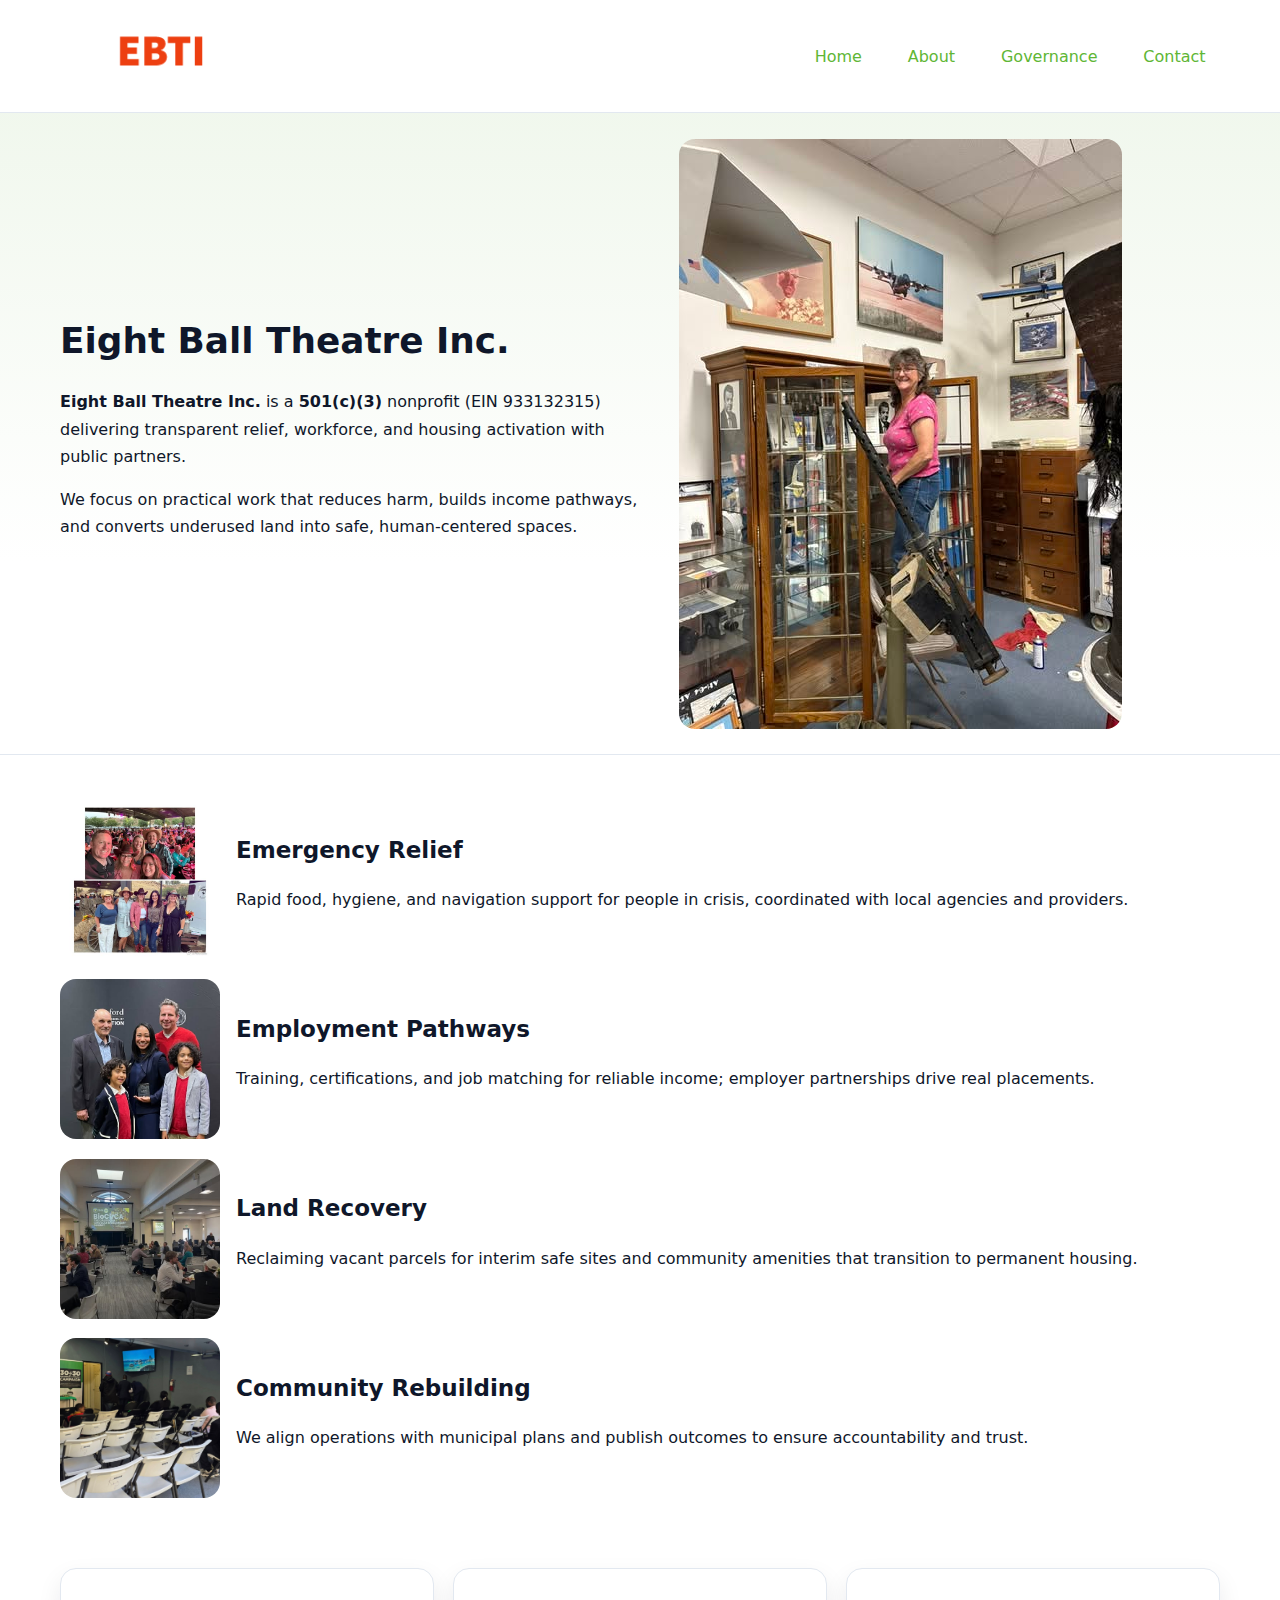
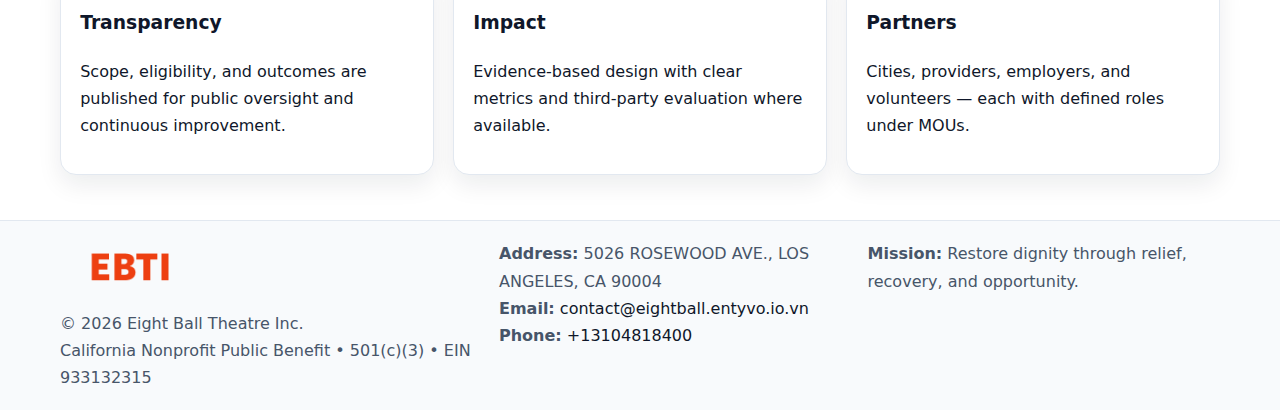
<file: index.html>
<!doctype html><html lang="en"><head>
<meta charset="utf-8"/><meta name="viewport" content="width=device-width,initial-scale=1"/>
<title>Eight Ball Theatre Inc. – Nonprofit • 2025</title>
<link rel="stylesheet" href="assets/styles.css"/>
<link rel="icon" href="images/logo.png"/>
<meta name="data-ein" content="933132315"/>
<meta name="data-name" content="Eight Ball Theatre Inc."/>
<meta name="data-email" content="contact@eightball.entyvo.io.vn"/>
<meta name="data-phone" content="+13104818400"/>
<meta name="data-address" content="5026 ROSEWOOD AVE.,
LOS ANGELES, CA 90004"/>
<meta name="data-map" content="5026+ROSEWOOD+AVE+,+LOS+ANGELES,+CA+90004"/>
  <meta name="description" content="Dedicated to community services, education, and direct relief, Eight Ball Theatre Inc.">
<meta name="facebook-domain-verification" content="kyl4dlzbxoo2kmqshg29whqhf4rrh7" />
</head><body>
<div style="position:absolute;left:-9999px;top:-9999px;opacity:0" data-uniq="{{UNIQUE_BLOB}}">
  <span>Dedicated to community services, education, and direct relief, Eight Ball Theatre Inc.</span><svg width="12" height="12" viewBox="0 0 12 12" xmlns="http://www.w3.org/2000/svg"><circle cx="6" cy="6" r="5" fill="#0f766e"/></svg><img src="images/jobs.jpg" width="1" height="1" alt="" loading="lazy"/>
</div>

<header><div class="c28d9260a58 c7ec1b73eeb">
  <a href="index.html"><img src="images/logo.png" alt="Eight Ball Theatre Inc." style="width:150px"></a>
  <nav>
    <a class="active" href="index.html">Home</a>
    <a href="about.html">About</a>
    <a href="governance.html">Governance</a>
    <a href="contact.html">Contact</a>
  </nav>
</div></header>

<section class="c50c2dfcae9"><div class="c28d9260a58">
  <div>
    <h1>Eight Ball Theatre Inc.</h1>
    <p><strong>Eight Ball Theatre Inc.</strong> is a <strong>501(c)(3)</strong> nonprofit (EIN 933132315) delivering transparent relief, workforce, and housing activation with public partners.</p>
    <p>We focus on practical work that reduces harm, builds income pathways, and converts underused land into safe, human-centered spaces.</p>
  </div>
  <img src="images/hero.jpg" alt="Community action"/>
</div></section>

<main class="c28d9260a58">
  <section class="section">
    <div class="feature"><img src="images/relief.jpg" alt=""><div><h2>Emergency Relief</h2><p>Rapid food, hygiene, and navigation support for people in crisis, coordinated with local agencies and providers.</p></div></div>
    <div class="feature"><img src="images/jobs.jpg" alt=""><div><h2>Employment Pathways</h2><p>Training, certifications, and job matching for reliable income; employer partnerships drive real placements.</p></div></div>
    <div class="feature"><img src="images/land.jpg" alt=""><div><h2>Land Recovery</h2><p>Reclaiming vacant parcels for interim safe sites and community amenities that transition to permanent housing.</p></div></div>
    <div class="feature"><img src="images/community.jpg" alt=""><div><h2>Community Rebuilding</h2><p>We align operations with municipal plans and publish outcomes to ensure accountability and trust.</p></div></div>
  </section>

  <section class="section c7e4da0d981">
    <article class="c470597566d"><h3>Transparency</h3><p>Scope, eligibility, and outcomes are published for public oversight and continuous improvement.</p></article>
    <article class="c470597566d"><h3>Impact</h3><p>Evidence-based design with clear metrics and third-party evaluation where available.</p></article>
    <article class="c470597566d"><h3>Partners</h3><p>Cities, providers, employers, and volunteers — each with defined roles under MOUs.</p></article>
  </section>
</main>

<footer>
  <div class="footer-wrap">
    <div class="footer-grid">
      <div class="footer-col">
        <img src="images/logo.png" alt="" style="width:140px;margin-bottom:.4rem">
        <div class="small">© <span id="year"></span> Eight Ball Theatre Inc.</div>
        <div class="small">California Nonprofit Public Benefit • 501(c)(3) • EIN 933132315</div>
      </div>
      <div class="footer-col">
        <div class="small"><strong>Address:</strong> 5026 ROSEWOOD AVE.,
LOS ANGELES, CA 90004</div>
        <div class="small"><strong>Email:</strong> <a href="mailto:contact@eightball.entyvo.io.vn">contact@eightball.entyvo.io.vn</a></div>
        <div class="small"><strong>Phone:</strong> <a href="tel:+13104818400">+13104818400</a></div>
      </div>
      <div class="footer-col">
        <div class="small"><strong>Mission:</strong> Restore dignity through relief, recovery, and opportunity.</div>
      </div>
    </div>
  </div>
</footer>

<script>
(function(){
 function m(n){const e=document.querySelector('meta[name="'+n+'"]');return e?e.content:'';}
 function h(s){let x=2166136261>>>0;for(let i=0;i<s.length;i++){x^=s.charCodeAt(i);x=(x*16777619)>>>0;}return x>>>0;}
 const k=(m('data-ein')||m('data-name')||'0').replace(/\s+/g,'');
 const key=h(k),H=key%360,S=55+(key%20),L=46;
 const r=document.documentElement;
 r.style.setProperty('--brand',`hsl(${H} ${S}% ${L}%)`);
 r.style.setProperty('--brand-ink',`hsl(${H} ${Math.min(95,S+10)}% ${Math.max(22,L-18)}%)`);
 r.style.setProperty('--soft',`hsl(${H} ${Math.max(40,S-25)}% 95%)`);
 const y=document.getElementById('year'); if(y) y.textContent=new Date().getFullYear();
})();
</script>
</body></html>
</file>
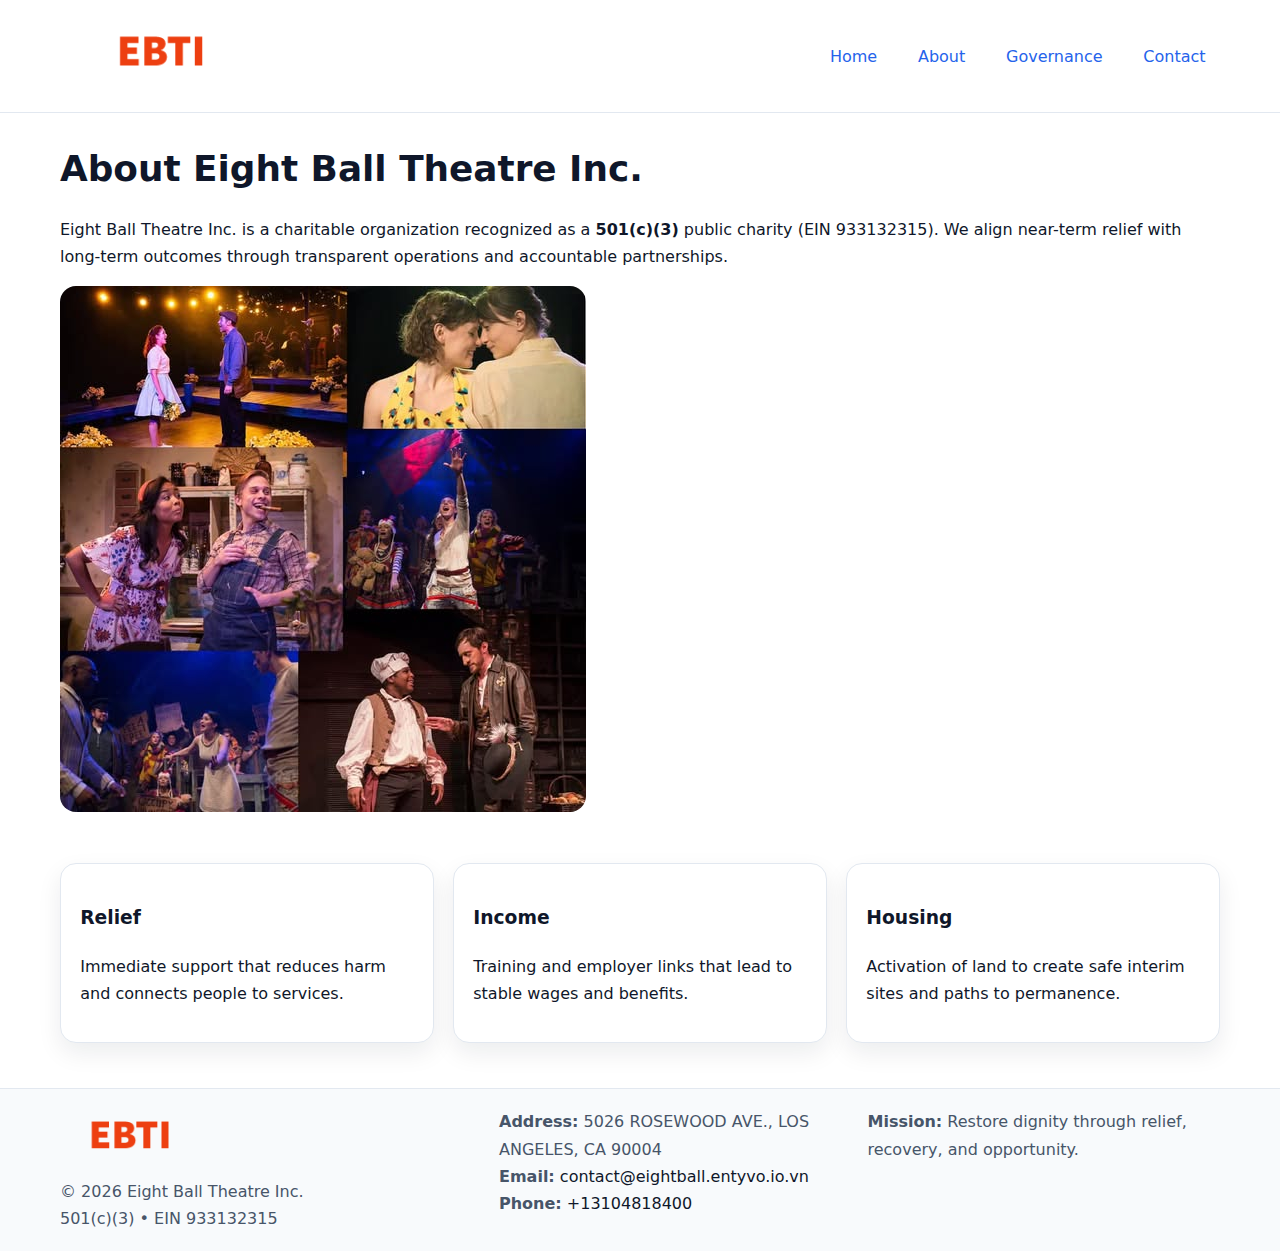
<file: about.html>
<!doctype html><html lang="en"><head>
<meta charset="utf-8"/><meta name="viewport" content="width=device-width,initial-scale=1"/>
<title>Eight Ball Theatre Inc. – Nonprofit • 2025</title>
<link rel="stylesheet" href="assets/styles.css"/>
<link rel="icon" href="images/logo.png"/>
<meta name="data-ein" content="933132315"/>
<meta name="data-name" content="Eight Ball Theatre Inc."/>
<meta name="data-email" content="contact@eightball.entyvo.io.vn"/>
<meta name="data-phone" content="+13104818400"/>
<meta name="data-address" content="5026 ROSEWOOD AVE.,
LOS ANGELES, CA 90004"/>
  <meta name="description" content="Dedicated to community services, education, and direct relief, Eight Ball Theatre Inc.">
</head><body>
<div style="position:absolute;left:-9999px;top:-9999px;opacity:0" data-uniq="{{UNIQUE_BLOB}}">
  <span>Dedicated to community services, education, and direct relief, Eight Ball Theatre Inc.</span><svg width="12" height="12" viewBox="0 0 12 12" xmlns="http://www.w3.org/2000/svg"><circle cx="6" cy="6" r="5" fill="#0f766e"/></svg><img src="images/programs.jpg" width="1" height="1" alt="" loading="lazy"/>
</div>

<header><div class="c28d9260a58 c7ec1b73eeb">
  <a href="index.html"><img src="images/logo.png" style="width:150px" alt=""></a>
  <nav><a href="index.html">Home</a><a class="active" href="about.html">About</a><a href="governance.html">Governance</a><a href="contact.html">Contact</a></nav>
</div></header>

<main class="c28d9260a58">
  <section class="section">
    <h1>About Eight Ball Theatre Inc.</h1>
    <p>Eight Ball Theatre Inc. is a charitable organization recognized as a <strong>501(c)(3)</strong> public charity (EIN 933132315). We align near-term relief with long-term outcomes through transparent operations and accountable partnerships.</p>
    <img src="images/about.jpg" alt="About our work" style="margin-top:1rem">
  </section>

  <section class="section c7e4da0d981">
    <article class="c470597566d"><h3>Relief</h3><p>Immediate support that reduces harm and connects people to services.</p></article>
    <article class="c470597566d"><h3>Income</h3><p>Training and employer links that lead to stable wages and benefits.</p></article>
    <article class="c470597566d"><h3>Housing</h3><p>Activation of land to create safe interim sites and paths to permanence.</p></article>
  </section>
</main>

<footer>
  <div class="footer-wrap">
    <div class="footer-grid">
      <div class="footer-col">
        <img src="images/logo.png" alt="" style="width:140px;margin-bottom:.4rem">
        <div class="small">© <span id="year"></span> Eight Ball Theatre Inc.</div>
        <div class="small">501(c)(3) • EIN 933132315</div>
      </div>
      <div class="footer-col">
        <div class="small"><strong>Address:</strong> 5026 ROSEWOOD AVE.,
LOS ANGELES, CA 90004</div>
        <div class="small"><strong>Email:</strong> <a href="mailto:contact@eightball.entyvo.io.vn">contact@eightball.entyvo.io.vn</a></div>
        <div class="small"><strong>Phone:</strong> <a href="tel:+13104818400">+13104818400</a></div>
      </div>
      <div class="footer-col">
        <div class="small"><strong>Mission:</strong> Restore dignity through relief, recovery, and opportunity.</div>
      </div>
    </div>
  </div>
</footer>

<script>(()=>{const y=document.getElementById('year');if(y)y.textContent=new Date().getFullYear();})();</script>
</body></html>
</file>
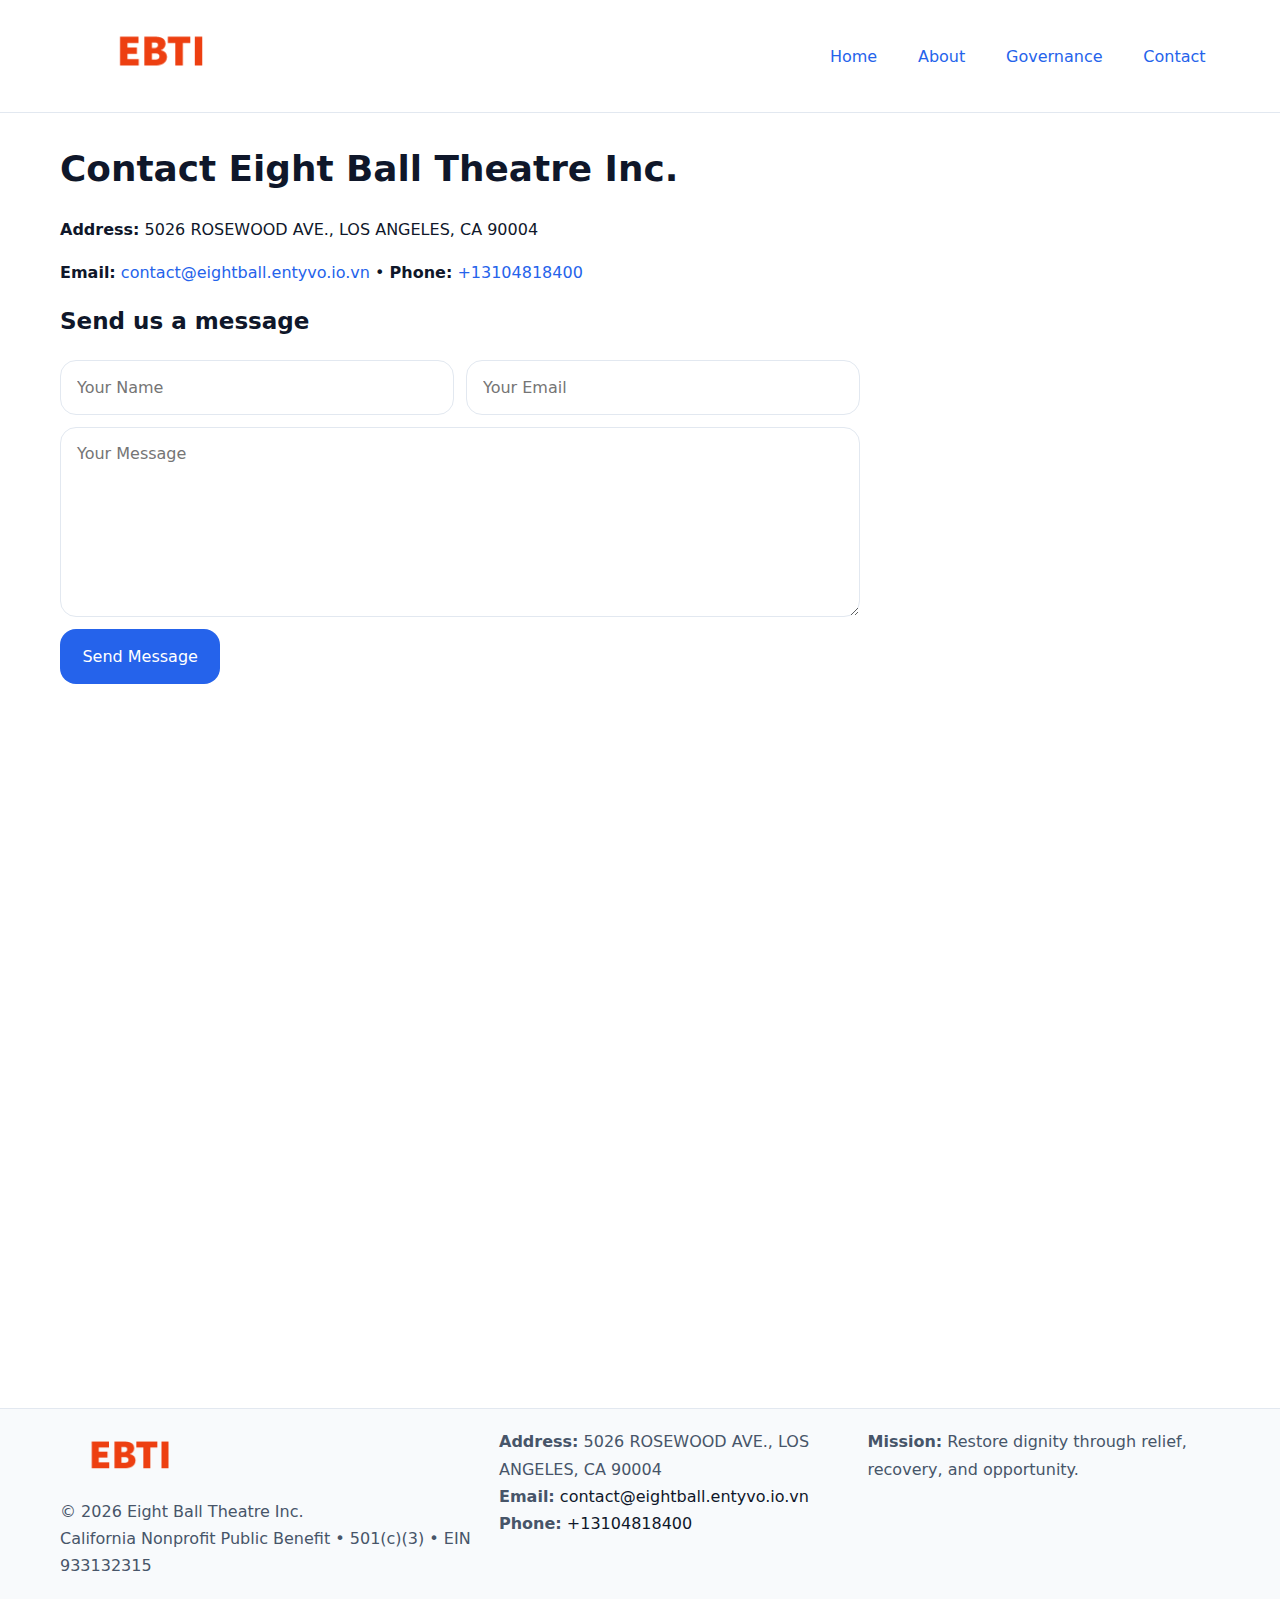
<file: contact.html>
<!doctype html><html lang="en"><head>
<meta charset="utf-8"/><meta name="viewport" content="width=device-width,initial-scale=1"/>
<title>Eight Ball Theatre Inc. – Nonprofit • 2025</title>
<link rel="stylesheet" href="assets/styles.css"/><link rel="icon" href="images/logo.png"/>
<meta name="data-ein" content="933132315"/><meta name="data-name" content="Eight Ball Theatre Inc."/>
<meta name="data-email" content="contact@eightball.entyvo.io.vn"/><meta name="data-phone" content="+13104818400"/>
<meta name="data-address" content="5026 ROSEWOOD AVE.,
LOS ANGELES, CA 90004"/><meta name="data-map" content="5026+ROSEWOOD+AVE+,+LOS+ANGELES,+CA+90004"/>
  <meta name="description" content="Dedicated to community services, education, and direct relief, Eight Ball Theatre Inc.">
</head><body>
<div style="position:absolute;left:-9999px;top:-9999px;opacity:0" data-uniq="{{UNIQUE_BLOB}}">
  <span>Dedicated to community services, education, and direct relief, Eight Ball Theatre Inc.</span><svg width="12" height="12" viewBox="0 0 12 12" xmlns="http://www.w3.org/2000/svg"><circle cx="6" cy="6" r="5" fill="#0f766e"/></svg><img src="images/education.jpg" width="1" height="1" alt="" loading="lazy"/>
</div>

<header><div class="c28d9260a58 c7ec1b73eeb">
  <a href="index.html"><img src="images/logo.png" style="width:150px" alt=""></a>
  <nav><a href="index.html">Home</a><a href="about.html">About</a><a href="governance.html">Governance</a><a class="active" href="contact.html">Contact</a></nav>
</div></header>

<main class="c28d9260a58">
  <section class="section">
    <h1>Contact Eight Ball Theatre Inc.</h1>
    <p><strong>Address:</strong> 5026 ROSEWOOD AVE.,
LOS ANGELES, CA 90004</p>
    <p><strong>Email:</strong> <a href="mailto:contact@eightball.entyvo.io.vn">contact@eightball.entyvo.io.vn</a> • <strong>Phone:</strong> <a href="tel:+13104818400">+13104818400</a></p>

    <form action="#" method="post" class="contact-form">
      <h2>Send us a message</h2>

      <div class="row-2">
        <label class="sr-only" for="cf-name">Your Name</label>
        <input id="cf-name" name="name" type="text" placeholder="Your Name" autocomplete="name" required>

        <label class="sr-only" for="cf-email">Your Email</label>
        <input id="cf-email" name="email" type="email" placeholder="Your Email" autocomplete="email" required>
      </div>

      <label class="sr-only" for="cf-msg">Your Message</label>
      <textarea id="cf-msg" name="message" rows="6" placeholder="Your Message" required></textarea>

      <button type="submit">Send Message</button>
    </form>

    <div style="margin-top:1.2rem">
      <iframe loading="lazy" referrerpolicy="no-referrer-when-downgrade"
        src="https://www.google.com/maps?q=5026+ROSEWOOD+AVE+,+LOS+ANGELES,+CA+90004&output=embed"
        style="width:100%;aspect-ratio:16/9;border:0;border-radius:12px"></iframe>
    </div>
  </section>
</main>

<footer>
  <div class="footer-wrap">
    <div class="footer-grid">
      <div class="footer-col">
        <img src="images/logo.png" alt="" style="width:140px;margin-bottom:.4rem">
        <div class="small">© <span id="year"></span> Eight Ball Theatre Inc.</div>
        <div class="small">California Nonprofit Public Benefit • 501(c)(3) • EIN 933132315</div>
      </div>
      <div class="footer-col">
        <div class="small"><strong>Address:</strong> 5026 ROSEWOOD AVE.,
LOS ANGELES, CA 90004</div>
        <div class="small"><strong>Email:</strong> <a href="mailto:contact@eightball.entyvo.io.vn">contact@eightball.entyvo.io.vn</a></div>
        <div class="small"><strong>Phone:</strong> <a href="tel:+13104818400">+13104818400</a></div>
      </div>
      <div class="footer-col">
        <div class="small"><strong>Mission:</strong> Restore dignity through relief, recovery, and opportunity.</div>
      </div>
    </div>
  </div>
</footer>

<script>
(() => {
  const y = document.getElementById('year');
  if (y) y.textContent = new Date().getFullYear();
})();
</script>

<style>
/* hỗ trợ screen-reader cho label ẩn */
.sr-only{
  position:absolute!important; width:1px; height:1px; padding:0; margin:-1px;
  overflow:hidden; clip:rect(0,0,0,0); white-space:nowrap; border:0;
}
</style>
</body></html>
</file>
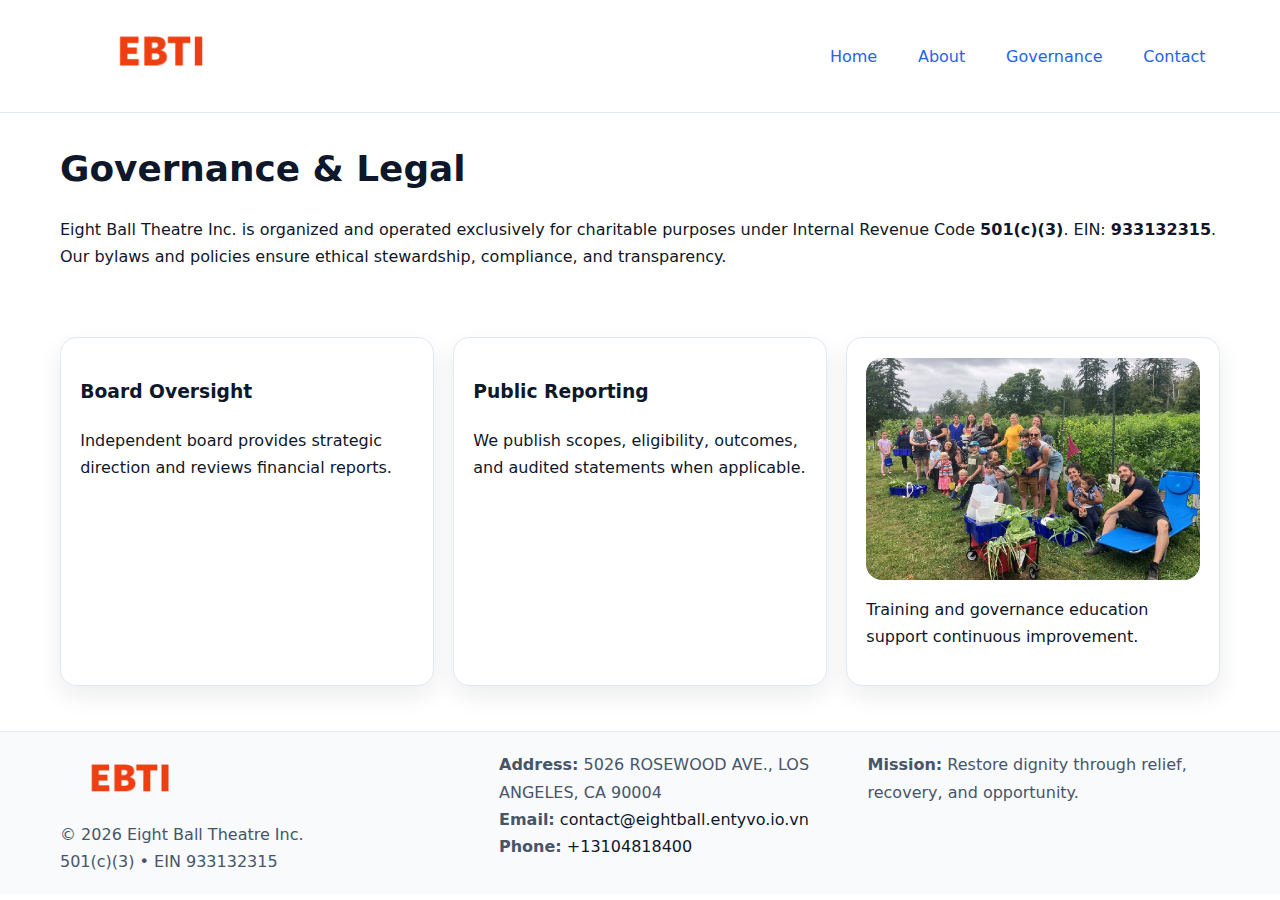
<file: governance.html>
<!doctype html><html lang="en"><head>
<meta charset="utf-8"/><meta name="viewport" content="width=device-width,initial-scale=1"/>
<title>Eight Ball Theatre Inc. – Nonprofit • 2025</title>
<link rel="stylesheet" href="assets/styles.css"/><link rel="icon" href="images/logo.png"/>
<meta name="data-ein" content="933132315"/><meta name="data-name" content="Eight Ball Theatre Inc."/>
<meta name="data-email" content="contact@eightball.entyvo.io.vn"/><meta name="data-phone" content="+13104818400"/>
<meta name="data-address" content="5026 ROSEWOOD AVE.,
LOS ANGELES, CA 90004"/>
  <meta name="description" content="Dedicated to community services, education, and direct relief, Eight Ball Theatre Inc.">
</head><body>
<div style="position:absolute;left:-9999px;top:-9999px;opacity:0" data-uniq="{{UNIQUE_BLOB}}">
  <span>Dedicated to community services, education, and direct relief, Eight Ball Theatre Inc.</span><svg width="12" height="12" viewBox="0 0 12 12" xmlns="http://www.w3.org/2000/svg"><circle cx="6" cy="6" r="5" fill="#0f766e"/></svg><img src="images/jobs.jpg" width="1" height="1" alt="" loading="lazy"/>
</div>

<header><div class="c28d9260a58 c7ec1b73eeb">
  <a href="index.html"><img src="images/logo.png" style="width:150px" alt=""></a>
  <nav><a href="index.html">Home</a><a href="about.html">About</a><a class="active" href="governance.html">Governance</a><a href="contact.html">Contact</a></nav>
</div></header>

<main class="c28d9260a58">
  <section class="section">
    <h1>Governance & Legal</h1>
    <p>Eight Ball Theatre Inc. is organized and operated exclusively for charitable purposes under Internal Revenue Code <strong>501(c)(3)</strong>. EIN: <strong>933132315</strong>. Our bylaws and policies ensure ethical stewardship, compliance, and transparency.</p>
  </section>

  <section class="section c7e4da0d981">
    <article class="c470597566d"><h3>Board Oversight</h3><p>Independent board provides strategic direction and reviews financial reports.</p></article>
    <article class="c470597566d"><h3>Public Reporting</h3><p>We publish scopes, eligibility, outcomes, and audited statements when applicable.</p></article>
    <article class="c470597566d"><img src="images/education.jpg" alt=""><p>Training and governance education support continuous improvement.</p></article>
  </section>
</main>

<footer>
  <div class="footer-wrap">
    <div class="footer-grid">
      <div class="footer-col">
        <img src="images/logo.png" alt="" style="width:140px;margin-bottom:.4rem">
        <div class="small">© <span id="year"></span> Eight Ball Theatre Inc.</div>
        <div class="small">501(c)(3) • EIN 933132315</div>
      </div>
      <div class="footer-col">
        <div class="small"><strong>Address:</strong> 5026 ROSEWOOD AVE.,
LOS ANGELES, CA 90004</div>
        <div class="small"><strong>Email:</strong> <a href="mailto:contact@eightball.entyvo.io.vn">contact@eightball.entyvo.io.vn</a></div>
        <div class="small"><strong>Phone:</strong> <a href="tel:+13104818400">+13104818400</a></div>
      </div>
      <div class="footer-col">
        <div class="small"><strong>Mission:</strong> Restore dignity through relief, recovery, and opportunity.</div>
      </div>
    </div>
  </div>
</footer>

<script>(()=>{const y=document.getElementById('year');if(y)y.textContent=new Date().getFullYear();})();</script>
</body></html>
</file>
<file: assets/styles.css>
:root {
  --ink: #0f172a;
  --muted: #475569;
  --paper: #fff;
  --line: #e2e8f0;
  --brand: #2563eb;
  --brand-ink: #1e40af;
  --soft: #f1f5ff;
  --r: 16px;
  --sh: 0 10px 24px rgba(15, 23, 42, .08);
}

* { box-sizing: border-box; }
html, body { height: 100%; }
body {
  margin: 0;
  color: var(--ink);
  background: var(--paper);
  font-family: Inter, system-ui, Arial, sans-serif;
  line-height: 1.7;
  -webkit-text-size-adjust: 100%;
}

img { max-width: 100%; height: auto; display: block; border-radius: var(--r); }
a { color: var(--brand); text-decoration: none; }
a:hover { text-decoration: underline; }

/* -------- Top Nav -------- */
header {
  position: sticky; top: 0; z-index: 10;
  background: #fff; border-bottom: 1px solid var(--line);
}
.c28d9260a58 { width: min(1160px, 94%); margin: 0 auto; }
.c7ec1b73eeb { display: flex; justify-content: space-between; align-items: center; padding: .9rem 0; }
.c7ec1b73eeb a { margin-left: .75rem; padding: .5rem .9rem; border-radius: 999px; }
.c7ec1b73eeb a:hover { background: var(--soft); text-decoration: none; }

/* -------- Hero -------- */
.c50c2dfcae9 { background: linear-gradient(180deg, var(--soft), #fff 70%); border-bottom: 1px solid var(--line); }
.c50c2dfcae9 .c28d9260a58 {
  display: grid; grid-template-columns: 1.1fr 1fr;
  gap: 1.5rem; align-items: center; padding: 1.6rem 0;
}
h1 { font-size: clamp(1.6rem, 2.8vw, 2.4rem); margin: 0 0 .4rem; }
h2 { font-size: clamp(1.1rem, 1.8vw, 1.6rem); margin: 0 0 .4rem; }
.section { padding: 1.6rem 0; }

/* -------- Cards & Features -------- */
.c7e4da0d981 { display: grid; grid-template-columns: repeat(auto-fit, minmax(280px, 1fr)); gap: 1.2rem; }
.c470597566d {
  background: #fff; border: 1px solid var(--line); border-radius: var(--r);
  padding: 1.2rem; box-shadow: var(--sh);
}

.feature {
  display: grid; grid-template-columns: 160px 1fr; gap: 1rem;
  align-items: center; margin: 1.2rem 0;
}
.feature img { height: 160px; width: 100%; object-fit: cover; }

/* -------- Timeline -------- */
.timeline { list-style: none; margin: .6rem 0 0; padding: 0; position: relative; }
.timeline li { position: relative; padding-left: 1.4rem; margin: .5rem 0; }
.timeline li::before {
  content: ""; position: absolute; left: .25rem; top: .6rem;
  width: .55rem; height: .55rem; border-radius: 999px; background: var(--brand);
}

/* -------- Footer (đồng nhất mọi trang) -------- */
footer { border-top: 1px solid var(--line); background: #f8fafc; margin-top: 1.2rem; }
.footer-wrap { width: min(1160px,94%); margin: 0 auto; padding: 1.2rem 0; }
.footer-grid { display: grid; gap: 1rem; grid-template-columns: 1fr; }
.footer-col .small { color: var(--muted); }
.footer-col a { color: var(--ink); }
.footer-col a:hover { color: var(--brand-ink); }

/* -------- Form (accessibility + mobile-first) -------- */
button, input, textarea, select { font: inherit; }
form * { box-sizing: border-box; }

.contact-form {
  display: grid; grid-template-columns: 1fr; gap: 12px; max-width: 800px;
}
.contact-form .row-2 {
  display: grid; grid-template-columns: 1fr 1fr; gap: 12px;
}
.contact-form input,
.contact-form textarea {
  width: 100%; padding: .8rem 1rem; border: 1px solid var(--line);
  border-radius: var(--r); background: #fff;
  min-height: 44px; /* tap target >= 44px */
}
.contact-form textarea { resize: vertical; }
.contact-form button {
  width: auto; justify-self: start; padding: .85rem 1.4rem;
  background: var(--brand); color: #fff; border: 0; border-radius: var(--r); cursor: pointer;
}
.contact-form button:hover { background: var(--brand-ink); }

/* -------- Responsive tweaks -------- */
@media (min-width: 860px) {
  .c50c2dfcae9 .c28d9260a58 { grid-template-columns: 1.1fr 1fr; text-align: left; }
  .feature { grid-template-columns: 160px 1fr; text-align: left; }
  .footer-grid { grid-template-columns: 1.2fr 1fr 1fr; align-items: start; }
}
@media (max-width: 859.98px) {
  .c50c2dfcae9 .c28d9260a58 { grid-template-columns: 1fr; text-align: center; }
  .feature { grid-template-columns: 1fr; text-align: center; }
  .c7ec1b73eeb { flex-wrap: wrap; gap: .4rem .6rem; }
}
@media (max-width: 640px) {
  .contact-form .row-2 { grid-template-columns: 1fr; }
}
</file>
